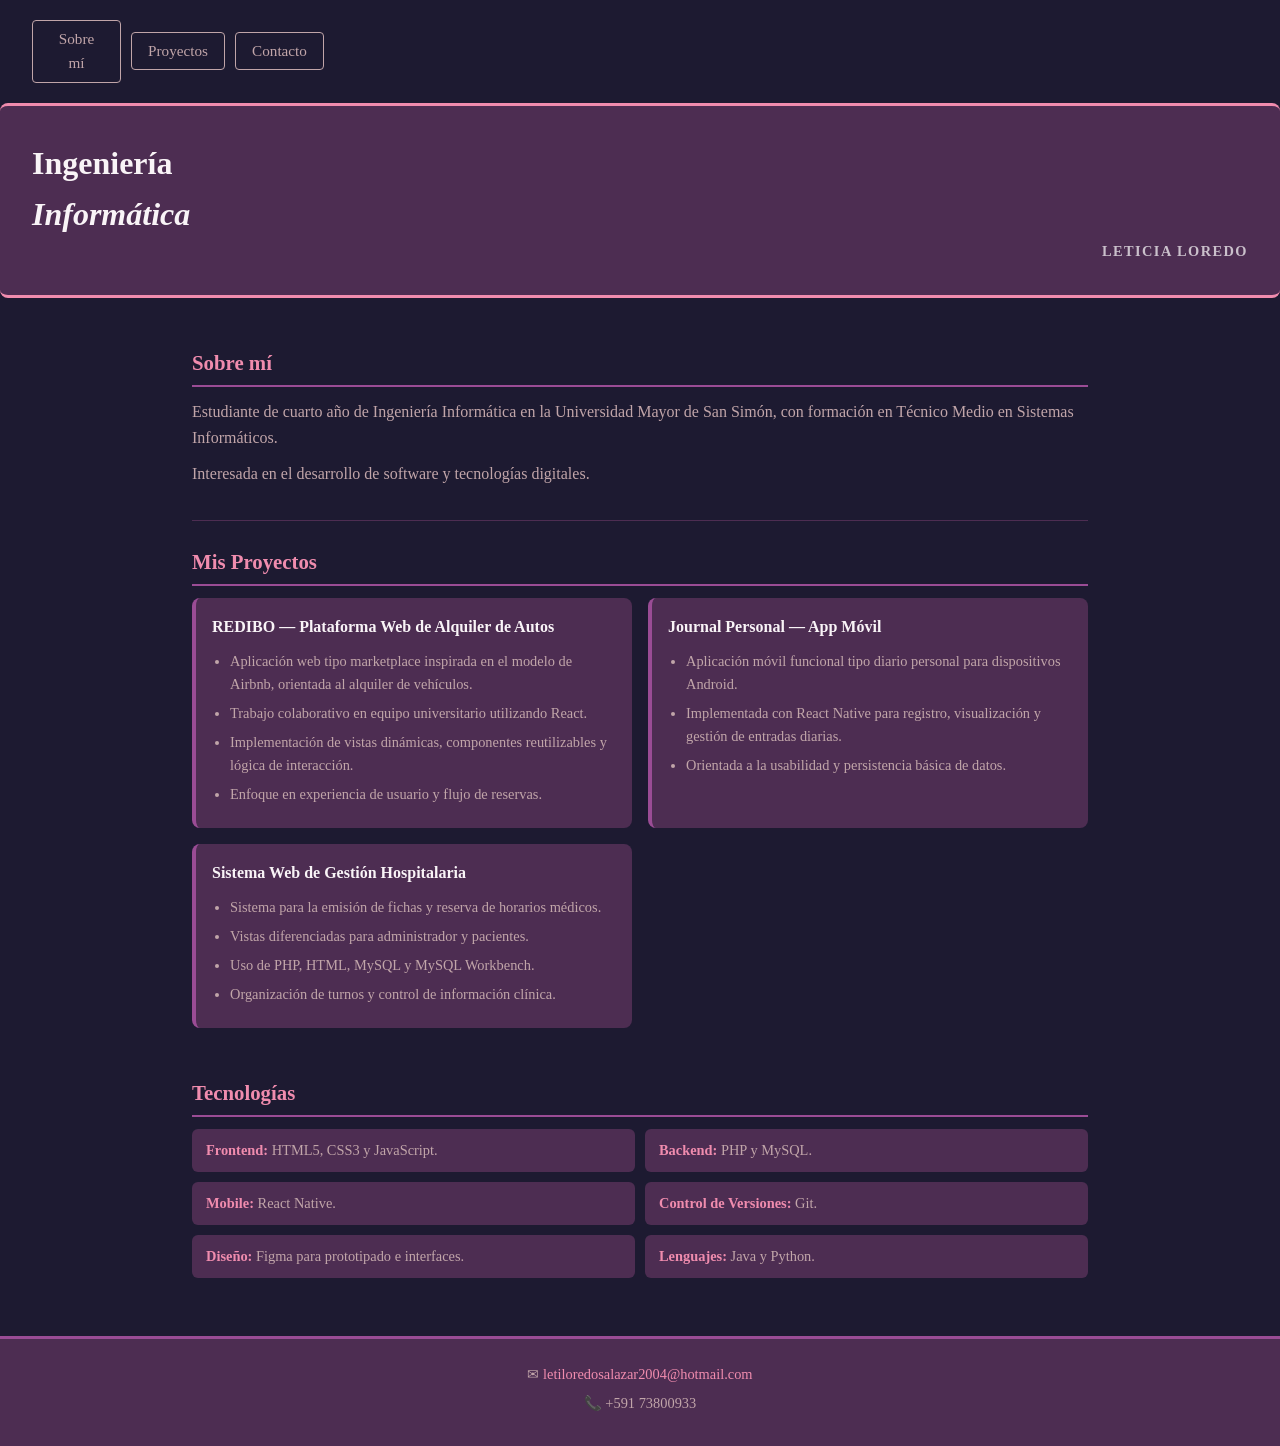
<file: index.html>
<!doctype html>
<html lang="es">
  <head>
    <meta charset="UTF-8" />
    <meta name="viewport" content="width=device-width, initial-scale=1.0" />
    <link rel="stylesheet" href="styles.css">
    <title>Portafolio</title>
    
  </head>
  <body>

    <header>
      <nav id="menu">
        <a href="#sobre-mi">Sobre mí</a>
        <a href="#proyectos">Proyectos</a>
        <a href="#contacto">Contacto</a>
      </nav>     
    </header>
    <div id="presentacion">
      <h1>Ingeniería<br><em>Informática</em></h1>
      <h2><b>Leticia</b> Loredo </h2>
    </div>

    <div class="container">

      <section id="sobre-mi">
        <h3>Sobre mí</h3>
        <p>
          Estudiante de cuarto año de Ingeniería Informática en la Universidad
          Mayor de San Simón, con formación en Técnico Medio en Sistemas
          Informáticos.
        </p>
        <p>Interesada en el desarrollo de software y tecnologías digitales.</p>
      </section>

      <hr />

      <section id="proyectos">
        <h3>Mis Proyectos</h3>
        <div class="proyectos">

          <div class="proyecto-card">
            <h3>REDIBO — Plataforma Web de Alquiler de Autos</h3>
            <ul>
              <li>Aplicación web tipo marketplace inspirada en el modelo de Airbnb, orientada al alquiler de vehículos.</li>
              <li>Trabajo colaborativo en equipo universitario utilizando React.</li>
              <li>Implementación de vistas dinámicas, componentes reutilizables y lógica de interacción.</li>
              <li>Enfoque en experiencia de usuario y flujo de reservas.</li>
            </ul>
          </div>

          <div class="proyecto-card">
            <h3>Journal Personal — App Móvil</h3>
            <ul>
              <li>Aplicación móvil funcional tipo diario personal para dispositivos Android.</li>
              <li>Implementada con React Native para registro, visualización y gestión de entradas diarias.</li>
              <li>Orientada a la usabilidad y persistencia básica de datos.</li>
            </ul>
          </div>

          <div class="proyecto-card">
            <h3>Sistema Web de Gestión Hospitalaria</h3>
            <ul>
              <li>Sistema para la emisión de fichas y reserva de horarios médicos.</li>
              <li>Vistas diferenciadas para administrador y pacientes.</li>
              <li>Uso de PHP, HTML, MySQL y MySQL Workbench.</li>
              <li>Organización de turnos y control de información clínica.</li>
            </ul>
          </div>

        </div>
      </section>

      <section id="tecnologias">
        <h3>Tecnologías</h3>
        <ul>
          <li><b>Frontend:</b> HTML5, CSS3 y JavaScript.</li>
          <li><b>Backend:</b> PHP y MySQL.</li>
          <li><b>Mobile:</b> React Native.</li>
          <li><b>Control de Versiones:</b> Git.</li>
          <li><b>Diseño:</b> Figma para prototipado e interfaces.</li>
          <li><b>Lenguajes:</b> Java y Python.</li>
        </ul>
      </section>

    </div>

    <footer id="contacto">
      <p>✉ <a href="mailto:letiloredosalazar2004@hotmail.com">letiloredosalazar2004@hotmail.com</a></p>
      <p>📞 +591 73800933</p>
    </footer>

  </body>
</html>
</file>
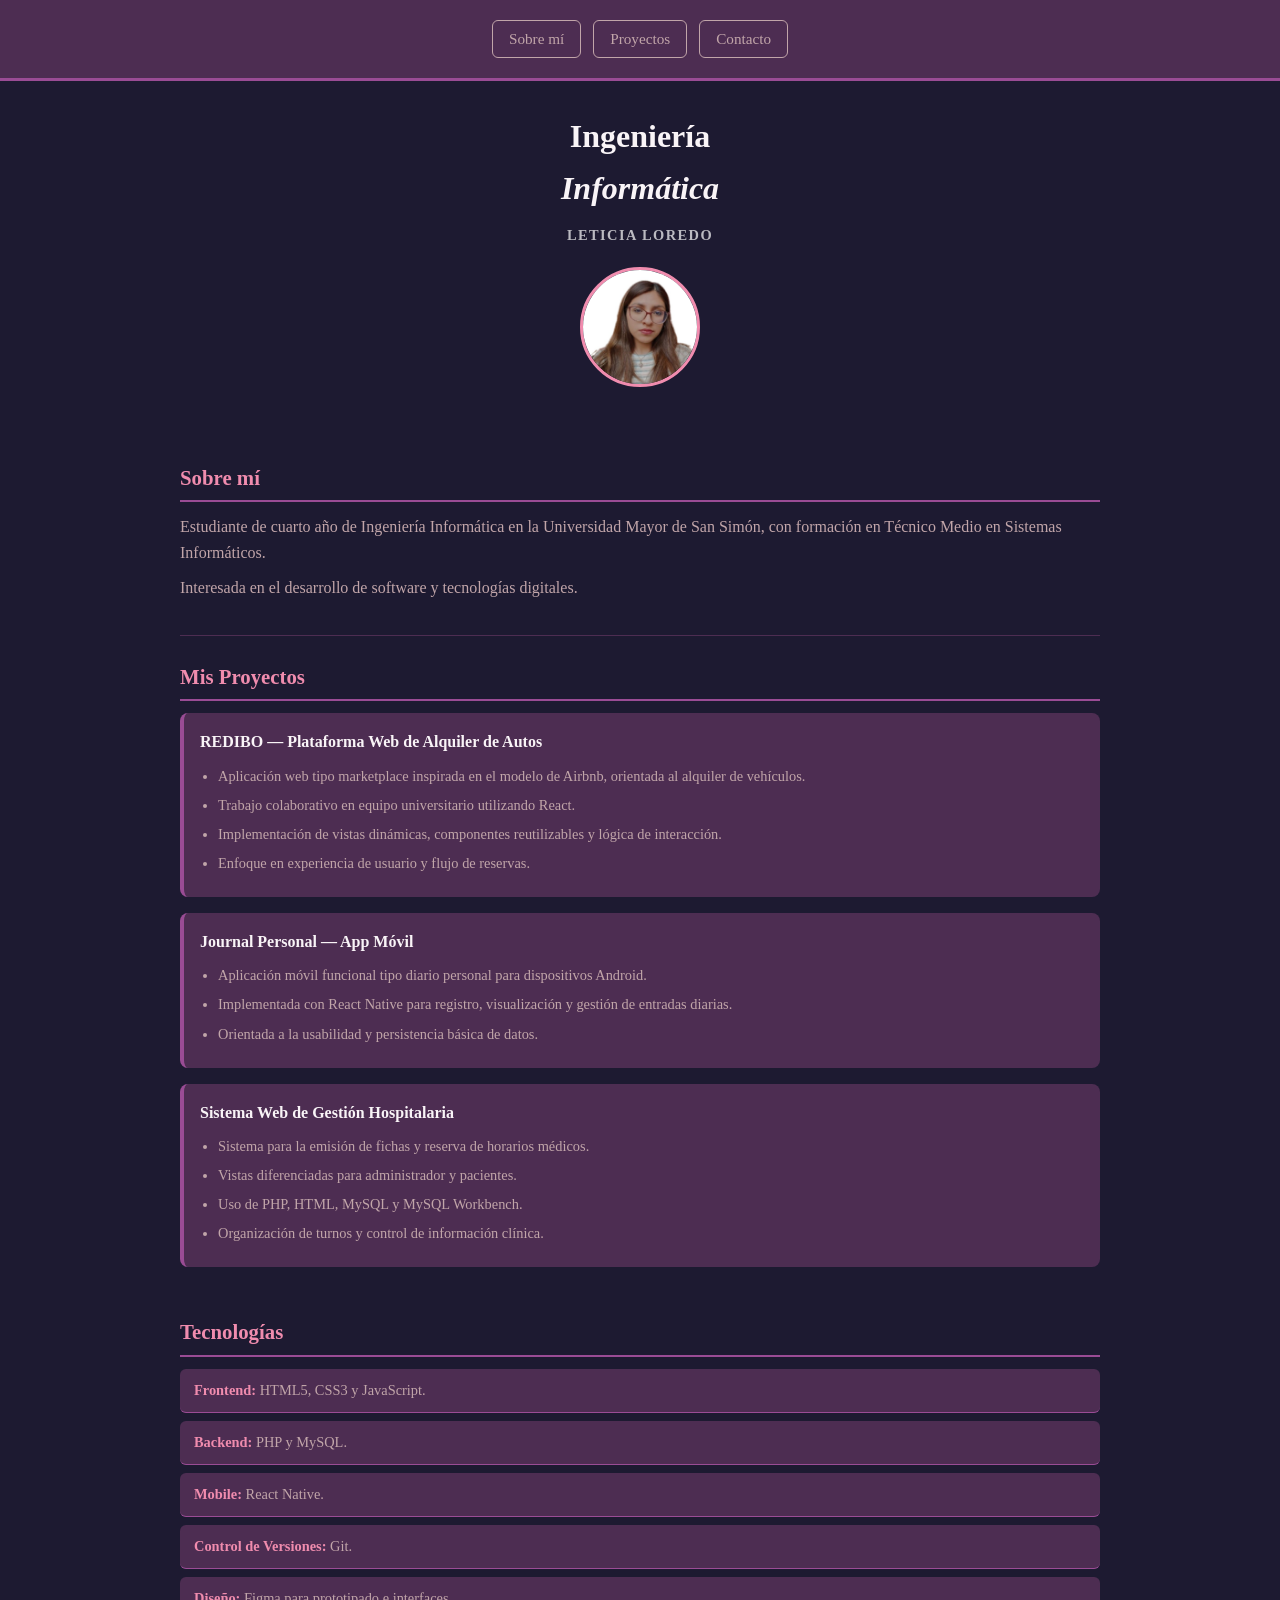
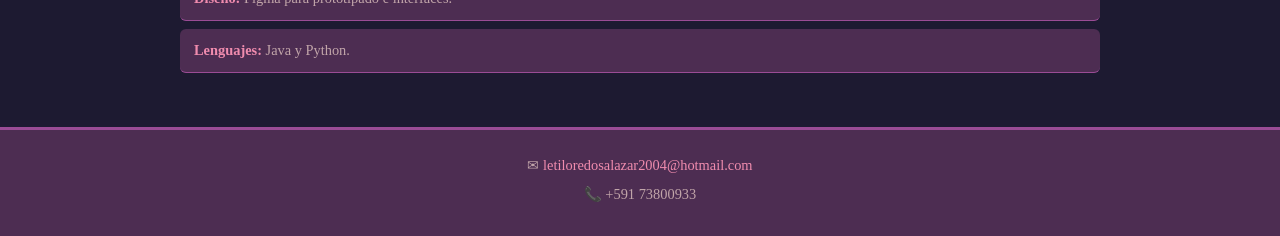
<file: indexMobileFirst.html>
<!doctype html>
<html lang="es">
  <head>
    <meta charset="UTF-8" />
    <meta name="viewport" content="width=device-width, initial-scale=1.0" />
    <link rel="stylesheet" href="stylesMobileFirst.css" />
    <title>Portafolio</title>
  </head>
  <body>
    <header>
      <nav id="menu">
        <a href="#sobre-mi">Sobre mí</a>
        <a href="#proyectos">Proyectos</a>
        <a href="#contacto">Contacto</a>
      </nav>
    </header>
    
    <div id="presentacion">
      <div class="info">
        <h1>Ingeniería<br /><em>Informática</em></h1>
        <h2><b>Leticia</b> Loredo</h2>
      </div>
      <img src="foto.jpg" alt="Foto de Leticia" class="perfil" />
    </div>

    <div class="container">
      <section id="sobre-mi">
        <h3>Sobre mí</h3>
        <p>
          Estudiante de cuarto año de Ingeniería Informática en la Universidad
          Mayor de San Simón, con formación en Técnico Medio en Sistemas
          Informáticos.
        </p>
        <p>Interesada en el desarrollo de software y tecnologías digitales.</p>
      </section>

      <hr />

      <section id="proyectos">
        <h3>Mis Proyectos</h3>
        <div class="proyectos">
          <div class="proyecto-card">
            <h3>REDIBO — Plataforma Web de Alquiler de Autos</h3>
            <ul>
              <li>
                Aplicación web tipo marketplace inspirada en el modelo de
                Airbnb, orientada al alquiler de vehículos.
              </li>
              <li>
                Trabajo colaborativo en equipo universitario utilizando React.
              </li>
              <li>
                Implementación de vistas dinámicas, componentes reutilizables y
                lógica de interacción.
              </li>
              <li>Enfoque en experiencia de usuario y flujo de reservas.</li>
            </ul>
          </div>

          <div class="proyecto-card">
            <h3>Journal Personal — App Móvil</h3>
            <ul>
              <li>
                Aplicación móvil funcional tipo diario personal para
                dispositivos Android.
              </li>
              <li>
                Implementada con React Native para registro, visualización y
                gestión de entradas diarias.
              </li>
              <li>Orientada a la usabilidad y persistencia básica de datos.</li>
            </ul>
          </div>

          <div class="proyecto-card">
            <h3>Sistema Web de Gestión Hospitalaria</h3>
            <ul>
              <li>
                Sistema para la emisión de fichas y reserva de horarios médicos.
              </li>
              <li>Vistas diferenciadas para administrador y pacientes.</li>
              <li>Uso de PHP, HTML, MySQL y MySQL Workbench.</li>
              <li>Organización de turnos y control de información clínica.</li>
            </ul>
          </div>
        </div>
      </section>

      <section id="tecnologias">
        <h3>Tecnologías</h3>
        <ul>
          <li><b>Frontend:</b> HTML5, CSS3 y JavaScript.</li>
          <li><b>Backend:</b> PHP y MySQL.</li>
          <li><b>Mobile:</b> React Native.</li>
          <li><b>Control de Versiones:</b> Git.</li>
          <li><b>Diseño:</b> Figma para prototipado e interfaces.</li>
          <li><b>Lenguajes:</b> Java y Python.</li>
        </ul>
      </section>
    </div>

    <footer id="contacto">
      <p>
        ✉
        <a href="mailto:letiloredosalazar2004@hotmail.com"
          >letiloredosalazar2004@hotmail.com</a
        >
      </p>
      <p>📞 +591 73800933</p>
    </footer>
  </body>
</html>
</file>
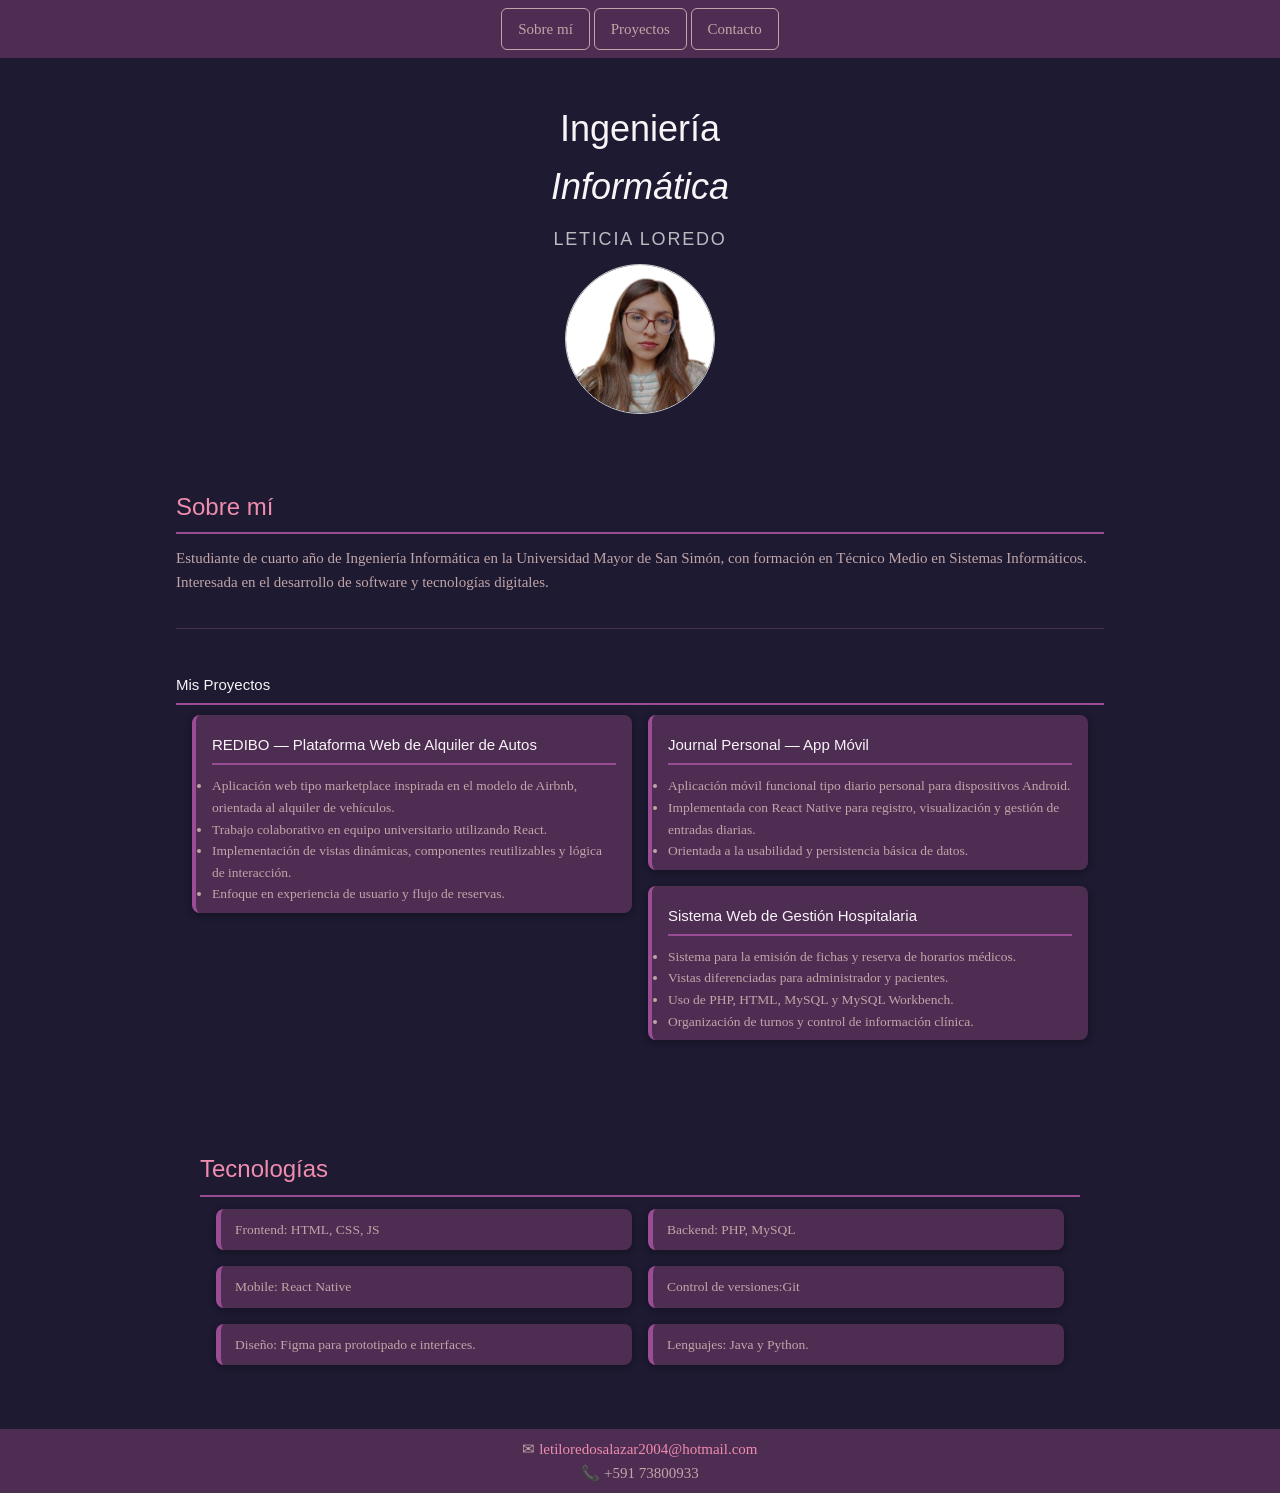
<file: indexw3.html>
<html lang="es">
  <head>
    <meta charset="UTF-8" />
    <meta name="viewport" content="width=device-width, initial-scale=1.0" />
    <link rel="stylesheet" href="https://www.w3schools.com/w3css/4/w3.css" />
    <link rel="stylesheet" href="stylesw3.css" />

    <title>Portafolio</title>
  </head>

  <body>
    <header class="w3-bar w3-padding" style="background-color: #4d2d52">
      <nav id="menu" class="w3-center">
        <a href="#sobre-mi" class="w3-button">Sobre mí</a>
        <a href="#proyectos" class="w3-button">Proyectos</a>
        <a href="#contacto" class="w3-button">Contacto</a>
      </nav>
    </header>

    <div id="presentacion" class="w3-container w3-center w3-padding-32">
      <div class="info">
        <h1 class="w3-xxlarge">Ingeniería <br /><em>Informática</em></h1>
        <h2 class="w3-large">Leticia Loredo</h2>
      </div>

      <img src="foto.jpg" class="w3-circle w3-border" style="width: 150px" />
    </div>

    <div class="w3-content w3-padding" style="max-width: 960px">
      <section id="sobre-mi">
        <h3>Sobre mí</h3>
        <p>
          Estudiante de cuarto año de Ingeniería Informática en la Universidad
          Mayor de San Simón, con formación en Técnico Medio en Sistemas
          Informáticos.
        </p>
        <p>Interesada en el desarrollo de software y tecnologías digitales.</p>
      </section>

      <hr />

      <section class="proyectos">
        <h3>Mis Proyectos</h3>

        <div class="w3-row-padding">
          <div class="w3-half">
            <div class="w3-card w3-padding" style="background-color: #4d2d52">
              <h3>REDIBO — Plataforma Web de Alquiler de Autos</h3>
              <ul>
                <li>
                  Aplicación web tipo marketplace inspirada en el modelo de
                  Airbnb, orientada al alquiler de vehículos.
                </li>
                <li>
                  Trabajo colaborativo en equipo universitario utilizando React.
                </li>
                <li>
                  Implementación de vistas dinámicas, componentes reutilizables
                  y lógica de interacción.
                </li>
                <li>Enfoque en experiencia de usuario y flujo de reservas.</li>
              </ul>
            </div>
          </div>

          <div class="w3-half">
            <div class="w3-card w3-padding" style="background-color: #4d2d52">
              <h3>Journal Personal — App Móvil</h3>
              <ul>
                <li>
                  Aplicación móvil funcional tipo diario personal para
                  dispositivos Android.
                </li>
                <li>
                  Implementada con React Native para registro, visualización y
                  gestión de entradas diarias.
                </li>
                <li>
                  Orientada a la usabilidad y persistencia básica de datos.
                </li>
              </ul>
            </div>
          </div>

          <div class="w3-half">
            <div class="w3-card w3-padding" style="background-color: #4d2d52">
              <h3>Sistema Web de Gestión Hospitalaria</h3>
              <ul>
                <li>
                  Sistema para la emisión de fichas y reserva de horarios
                  médicos.
                </li>
                <li>Vistas diferenciadas para administrador y pacientes.</li>
                <li>Uso de PHP, HTML, MySQL y MySQL Workbench.</li>
                <li>
                  Organización de turnos y control de información clínica.
                </li>
              </ul>
            </div>
          </div>
        </div>
      </section>

      <section id="tecnologias">
        <h3>Tecnologías</h3>

        <div class="w3-row-padding">
          <div class="w3-half">
            <div class="w3-card w3-card">Frontend: HTML, CSS, JS</div>
          </div>
          <div class="w3-half">
            <div class="w3-card w3-card">Backend: PHP, MySQL</div>
          </div>
          <div class="w3-half">
            <div class="w3-card w3-card">Mobile: React Native</div>
          </div>
          <div class="w3-half">
            <div class="w3-card w3-card">Control de versiones:Git</div>
          </div>
          <div class="w3-half">
            <div class="w3-card w3-card">
              Diseño: Figma para prototipado e interfaces.
            </div>
          </div>
          <div class="w3-half">
            <div class="w3-card w3-card">Lenguajes: Java y Python.</div>
          </div>
        </div>
      </section>
    </div>

    <footer
      id="contacto"
      class="w3-center w3-padding"
      style="background-color: #4d2d52"
    >
      <p>
        ✉
        <a href="mailto:letiloredosalazar2004@hotmail.com"
          >letiloredosalazar2004@hotmail.com</a
        >
      </p>
      <p>📞 +591 73800933</p>
    </footer>
  </body>
</html>
</file>
<file: styles.css>
:root {
  --lilac: #c1a5a9;
  --bubblegum: #f08cae;
  --grape: #9a4c95;
  --blackberry: #4d2d52;
  --midnight: #1d1a31;
  --blanco: #f9f4f7;
}

* {
  box-sizing: border-box;
  margin: 0;
  padding: 0;
}

body {
  font-family: Georgia, serif;
  background-color: var(--midnight);
  color: var(--blanco);
  font-size: 16px;
  line-height: 1.6;
}
html, body {
  width: 100%;
  overflow-x: hidden;
}

header {
  background-color: var(--midnight);
  padding: 20px;
  text-align: center;
}

header h2 {
  font-size: 1.4rem;
  color: var(--bubblegum);
  margin-bottom: 12px;
}

nav#menu {
  display: flex;
  flex-direction: row;
  gap: 8px;
  align-items: center;
}

nav#menu a {
  color: var(--lilac);
  text-decoration: none;
  font-size: 0.95rem;
  padding: 6px 16px;
  border: 1px solid var(--lilac);
  border-radius: 4px;
  flex: 1;
  text-align: center;
}

nav#menu a:hover {
  background-color: var(--grape);
  color: var(--blanco);
  border-color: var(--grape);
}

.container {
  padding: 20px;
  width: 100%;
  max-width: 960px;
  margin: 0 auto;
}

section {
  padding: 24px 0;
}

section h3 {
  font-size: 1.3rem;
  color: var(--bubblegum);
  margin-bottom: 12px;
  border-bottom: 2px solid var(--grape);
  padding-bottom: 6px;
}

section p {
  color: var(--lilac);
  margin-bottom: 10px;
}

#presentacion {
  background: var(--blackberry);
  padding: 2rem;
  border-radius: 8px;
  border-bottom: 3px solid var(--bubblegum);
  border-top: 3px solid var(--bubblegum);
  
}
#presentacion h2 {
  font-size: 0.9rem;
  letter-spacing: 0.1em;
  text-transform: uppercase;
  color: rgba(255, 255, 255, 0.7);
  text-align: right;
}


hr {
  border: none;
  border-top: 1px solid var(--blackberry);
}

/* proyectos */
.proyectos {
  display: flex;
  flex-direction: column;
  gap: 16px;
}

.proyectos div {
  background-color: var(--blackberry);
  padding: 16px;
  border-radius: 8px;
  border-left: 4px solid var(--grape);
}

.proyectos div h3 {
  font-size: 1rem;
  color: var(--blanco);
  border: none;
  padding: 0;
  margin-bottom: 10px;
}

.proyectos ul {
  padding-left: 18px;
}

.proyectos ul li {
  color: var(--lilac);
  font-size: 0.9rem;
  margin-bottom: 6px;
}

#tecnologias ul {
  list-style: none;
  display: flex;
  flex-direction: column;
  gap: 8px;
}

#tecnologias ul li {
  background-color: var(--blackberry);
  padding: 10px 14px;
  border-radius: 6px;
  font-size: 0.9rem;
  color: var(--lilac);
}

#tecnologias ul li b {
  color: var(--bubblegum);
}

footer#contacto {
  background-color: var(--blackberry);
  padding: 24px 20px;
  text-align: center;
  border-top: 3px solid var(--grape);
  margin-top: 10px;
}

footer#contacto h3 {
  color: var(--bubblegum);
  font-size: 1.2rem;
  margin-bottom: 12px;
}

footer#contacto p {
  color: var(--lilac);
  font-size: 0.9rem;
  margin-bottom: 6px;
}
footer#contacto p a {
  color: var(--bubblegum);
  text-decoration: none;
}

/*estilos media en responsive al horizonatal del mobile first  */
@media (min-width: 640px) {
  header {
    display: flex;
    align-items: center;
    justify-content: space-between;
    text-align: left;
    padding: 20px 32px;
  }

  header h2 {
    margin-bottom: 0;
  }

  nav#menu {
    gap: 10px;
  }

  .container {
    padding: 24px 32px;
  }

  .proyectos {
    display: grid;
    grid-template-columns: 1fr 1fr;
    gap: 16px;
  }

  #tecnologias ul {
    display: grid;
    grid-template-columns: 1fr 1fr;
    gap: 10px;
  }
}
</file>
<file: stylesMobileFirst.css>
:root {
  --lilac: #c1a5a9;
  --bubblegum: #f08cae;
  --grape: #9a4c95;
  --blackberry: #4d2d52;
  --midnight: #1d1a31;
  --blanco: #f9f4f7;
}

* {
  box-sizing: border-box;
  margin: 0;
  padding: 0;
}

body {
  font-family: Georgia, serif;
  background-color: var(--midnight);
  color: var(--blanco);
  font-size: 16px;
  line-height: 1.6;
}

header {
  background-color: var(--blackberry);
  padding: 20px;
  text-align: center;
  border-bottom:  3px solid var(--grape);
}

header h2 {
  font-size: 1.4rem;
  color: var(--bubblegum);
  margin-bottom: 12px;
}

nav#menu {
  display: flex;
  justify-content: center;
  gap: 12px;
  flex-wrap: wrap;
}

nav#menu a {
  color: var(--lilac);
  text-decoration: none;
  font-size: 0.95rem;
  padding: 6px 16px;
  border: 1px solid var(--lilac);
  border-radius: 6px;
  text-align: center;
  flex: none;
}

nav#menu a:hover{
  background-color: var(--grape);
  color: var(--blanco);
  border-color: var(--grape);
}

.container {
  padding: 20px;
  width: 100%;
  max-width: 960px;
  margin: 0 auto;
}

section {
  padding: 24px 0;
}

section h3 {
  font-size: 1.3rem;
  color: var(--bubblegum);
  margin-bottom: 12px;
  border-bottom: 2px solid var(--grape);
  padding-bottom: 6px;
}

section p {
  color: var(--lilac);
  margin-bottom: 10px;
}

#presentacion {
  display: flex;
  flex-direction: column;
  align-items: center;
  gap: 20px;
  text-align: center;
  padding: 30px 20px;
}

#presentacion .info {
  display: flex;
  flex-direction: column;
  gap: 10px;
}

#presentacion .perfil {
  width: 120px;
  height: 120px;
  border-radius: 50%;
  object-fit: cover;
  border: 3px solid var(--bubblegum);
  transition: transform 0.3s ease;
}

#presentacion .perfil:hover {
  transform: scale(1.05);
}

#presentacion h1 {
  font-size: 2rem;
}
#presentacion h2 {
  font-size: 0.9rem;
  letter-spacing: 0.1em;
  text-transform: uppercase;
  color: rgba(255, 255, 255, 0.7);
}

hr {
  border: none;
  border-top: 1px solid var(--blackberry);
}

/* proyectos */
.proyectos {
  display: flex;
  flex-direction: column;
  gap: 16px;
}

.proyectos div {
  background-color: var(--blackberry);
  padding: 16px;
  border-radius: 8px;
  border-left: 4px solid var(--grape);
}

.proyectos div h3 {
  font-size: 1rem;
  color: var(--blanco);
  border: none;
  padding: 0;
  margin-bottom: 10px;
}

.proyectos ul {
  padding-left: 18px;
}

.proyectos ul li {
  color: var(--lilac);
  font-size: 0.9rem;
  margin-bottom: 6px;
}

#tecnologias ul {
  list-style: none;
  display: flex;
  flex-direction: column;
  gap: 8px;
}

#tecnologias ul li {
  background-color: var(--blackberry);
  padding: 10px 14px;
  border-radius: 6px;
  font-size: 0.9rem;
  color: var(--lilac);
  border-bottom: 1.05px solid var(--grape);
}

#tecnologias ul li:hover {
  scale: 1.02;
}
#tecnologias ul li b {
  color: var(--bubblegum);
}

footer#contacto {
  background-color: var(--blackberry);
  padding: 24px 20px;
  text-align: center;
  border-top: 3px solid var(--grape);
  margin-top: 10px;
}

footer#contacto h3 {
  color: var(--bubblegum);
  font-size: 1.2rem;
  margin-bottom: 12px;
}

footer#contacto p {
  color: var(--lilac);
  font-size: 0.9rem;
  margin-bottom: 6px;
}
footer#contacto p a {
  color: var(--bubblegum);
  text-decoration: none;
}
</file>
<file: stylesw3.css>
:root {
  --lilac: #c1a5a9;
  --bubblegum: #f08cae;
  --grape: #9a4c95;
  --blackberry: #4d2d52;
  --midnight: #1d1a31;
  --blanco: #f9f4f7;
}

* {
  box-sizing: border-box;
  margin: 0;
  padding: 0;
}

body {
  font-family: Georgia, serif;
  background-color: var(--midnight);
  color: var(--blanco);
  line-height: 1.6;
}

hr {
  border: none;
  border-top: 1px solid var(--blackberry);
  margin: 10px 0;
}

nav#menu a {
  color: var(--lilac);
  border: 1px solid var(--lilac);
  border-radius: 6px;
}

nav#menu a:hover {
  background-color: var(--bubblegum);
  color: var(--bubblegum);
  border-color: var(--grape);
}

section {
  padding: 24px 0;
}

section h3 {
  color: var(--bubblegum);
  margin-bottom: 12px;
  border-bottom: 2px solid var(--grape);
  padding-bottom: 6px;
}

section p {
  color: var(--lilac);
}

#presentacion h2 {
  letter-spacing: 0.1em;
  text-transform: uppercase;
  color: rgba(255, 255, 255, 0.7);
}

.proyectos .w3-card {
  background-color: var(--blackberry);
  border-left: 4px solid var(--grape);
  border-radius: 10px;
  padding: 20px;
  transition: 0.3s;
}

.proyectos h3 {
  color: var(--blanco);
  margin-bottom: 10px;
  font-size: 1rem;
}

.proyectos ul li {
  color: var(--lilac);
  font-size: 0.9rem;
}

.w3-row-padding, .w3-half {
  margin-bottom: 16px;
}

.proyectos .w3-card {
  padding: 16px;
  border-radius: 8px;
}

#tecnologias {
  padding: 24px;
  border-radius: 12px;
  margin-top: 20px;
}

#tecnologias .w3-card {
  background-color: var(--blackberry);
  border-left: 5px solid var(--grape);
  color: var(--lilac);
  border-radius: 8px;
  padding: 10px 14px;
  font-size: 0.9rem;
}

#tecnologias .w3-card:hover {
  transform: translateY(-1px);
}

#tecnologias .w3-card b {
  color: var(--bubblegum);
}

footer {
  color: var(--lilac);
}

footer a {
  color: var(--bubblegum);
  text-decoration: none;
}
</file>
